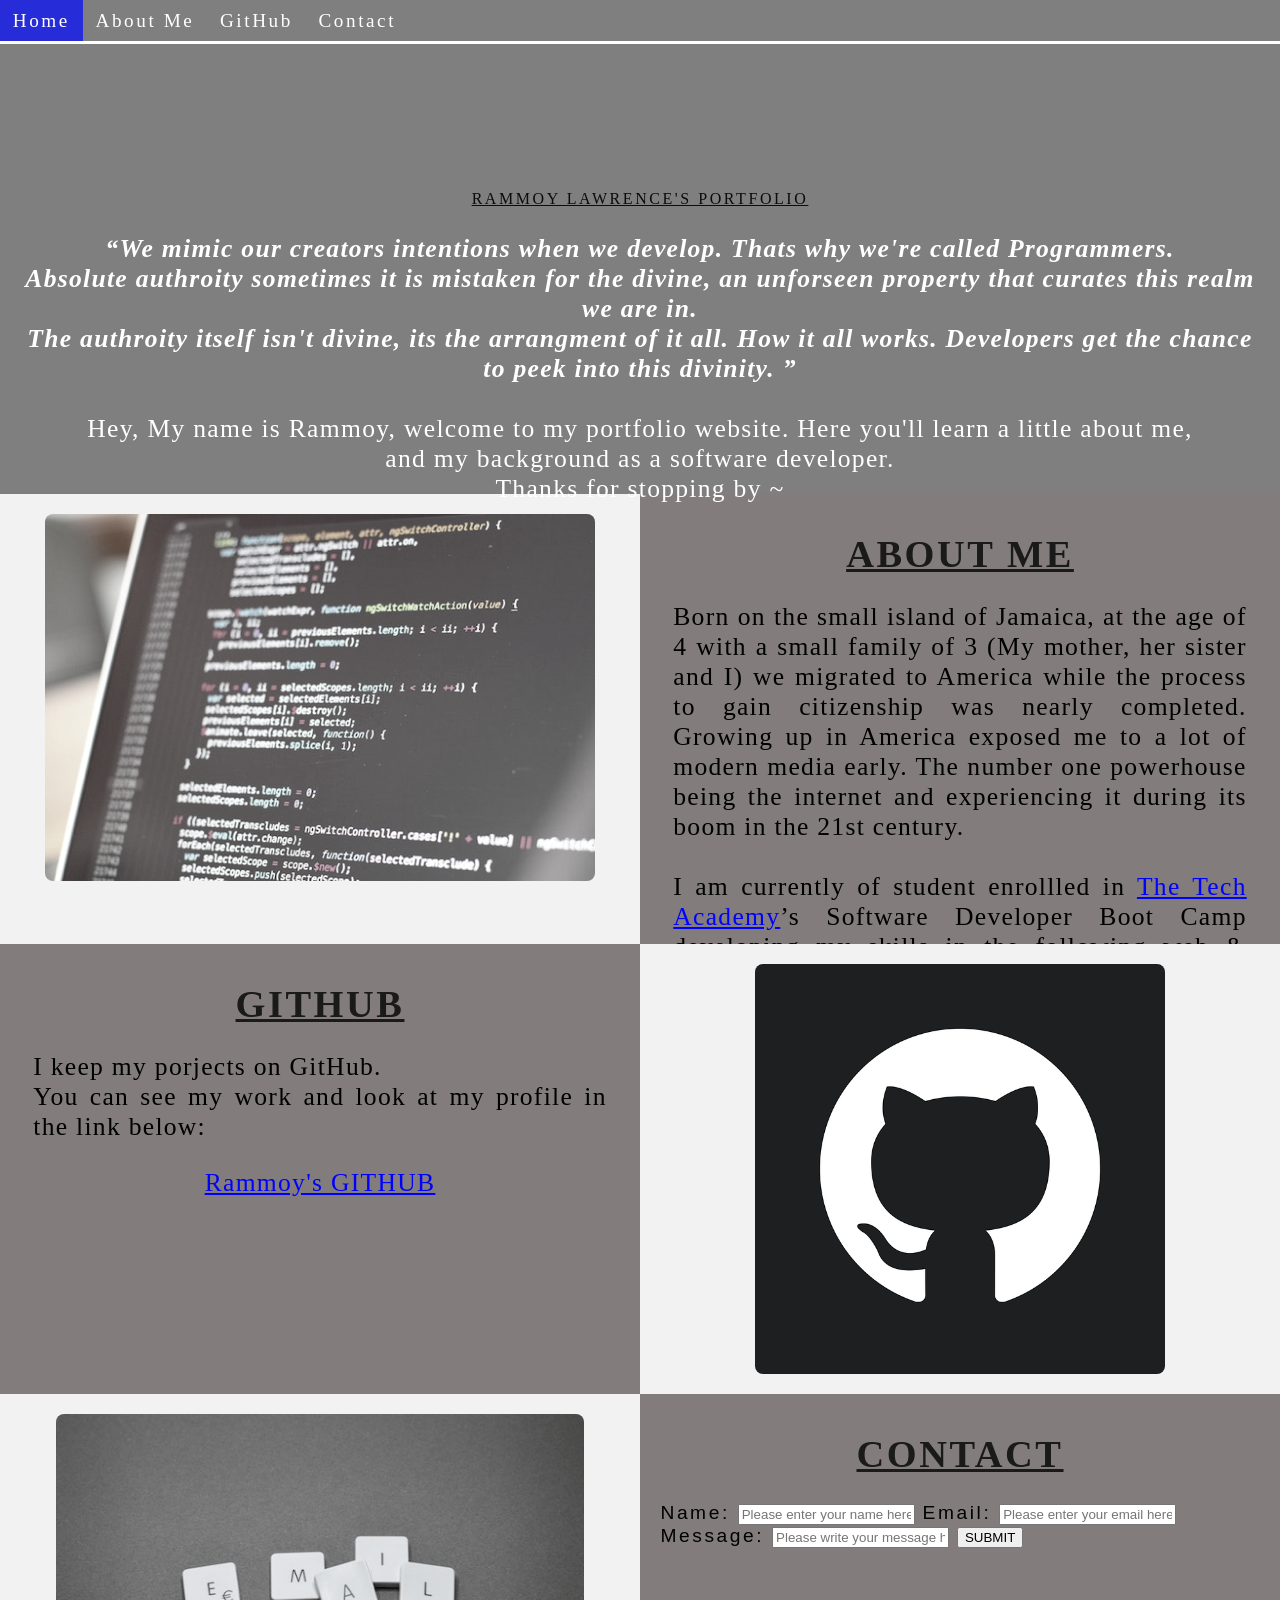
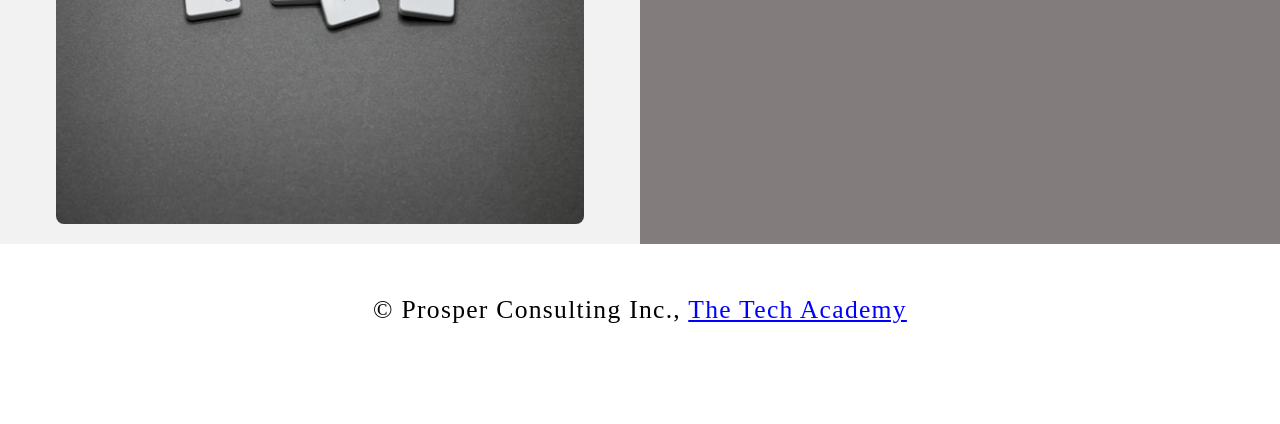
<file: Index.html>
<!DOCTYPE html>
<html>
    <!--Head-->
    <head>
        <meta charset="UTF-8">
        <meta name="viewport" content="width=device-width" />
        <title>Rammoy Lawrence</title>
        <link rel="stylesheet" type="text/css" href="./css/portfolio.css">
    </head>

    <!--Body-->
    <body class="Background">
        
        <!--Navbar-->
        <div class="Navbar">
            <a class="active" href="#Home">Home</a>
            <a href="#About_Me">About Me</a>
            <a href="#GitHub">GitHub</a>
            <a href="#Contact">Contact</a>
        </div>

        <!--Breaks inserted to add space between navbar and the first heading-->
        <br>
        <br>

        <!--Background video-->
        <div id="Home">
            <video autoplay muted loop id="Typing_Video">
                <source src="./Images/Typing.mp4" type="video/mp4">
                <!--Display message if video fails to run-->
                Your browser does not support HTML5 video.
            </video>
        </div>

        <!--Video text-->
        <div class="Video_Text">
            <h1 class="white-text">Rammoy Lawrence's Portfolio</h1>
            <strong>
                <p class="center">
                    <q>We mimic our creators intentions when we develop. Thats why we're called Programmers.
                        <br>Absolute authroity sometimes it is mistaken for the divine, an unforseen property that curates this realm we are in.
                        <br>The authroity itself isn't divine, its the arrangment of it all. How it all works. Developers get the chance to peek into this divinity.
                    </q>
                </strong>
                <br>
                    <br>Hey, My name is Rammoy, welcome to my portfolio website. Here you'll learn a little about me,
                    <br>and my background as a software developer.
                    <br> Thanks for stopping by ~
                </p>
        </div>

        <!--About section-->
        <div class="Row" id="About_Me">
            <!--Left column-->
            <div class="Column_2">
                <img src="./Images/pexels.png" alt="About Me as a Software Developer">
            </div>
            <!--Right column-->
            <div class="Column_1">
                <h1>About Me</h1>
                <p>
                    Born on the small island of Jamaica, at the age of 4 with a small family of 3 (My mother, her sister and I) we migrated to America while the process to gain citizenship was nearly completed. 
                    Growing up in America exposed me to a lot of modern media early. The number one powerhouse being the internet and experiencing it during its boom in the 21st century.
                <br>  
                <br>I am currently of student enrollled in <a href="https://www.learncodinganywhere.com" target="_blank">The Tech Academy</a>’s Software
                Developer Boot Camp developing my skills in the following web & programming languages: HTML, CSS, JavaScript, SQL, C# & more.
                <br>The jounrey to becoming a full stack developer has been an interesting & humbling one. I'm always ready to learn somethhing new & new ways of solving new/old problems. <a href="#Contact">Contact</a> me below!
                </p>
            </div>
        </div>

        <!--GitHub section-->
        <div class="Row" id="GitHub">
            <!--Left column-->
            <div class="Column_1">
                <h1>GitHub</h1>
                <p>
                    I keep my porjects on GitHub.
                    <br>You can see my work and look at my profile in the link below:
                    <br>
                    <p class="center"><a href="https://github.com/RammoyL" target="_blank">Rammoy's GITHUB</a></p>
                </p>
            </div>
            <!--Right column-->
            <div class="Column_2">
                <a href="https://github.com/RammoyL" target="_blank"><img src="./Images/github.png" alt="GitHub Logo"></a>
            </div>
        </div>

        <!--Contact section-->
        <div class="Row" id="Contact">
            <!--Contact image, left column-->
            <div class="Column_2 Column_tall">
                <img src="./Images/email.png" alt="Contact Me">
            </div>
            <!--Contact form, right column-->
            <div class="Column_1 Column_tall">
                <h1>Contact</h1>
                <!--This specifies where and how to send the form data; we are leaving it blank-->
                <form action="" method="POST"> <!-- Here we are utilizing a 3rd party service to submit the contact form data, insert your formspree endpoint in the action attribute -->
                    <label>Name:</label>
                        <input type="text" placeholder="Please enter your name here">
                    <label>Email:</label>
                        <input type="text" id="Email" name="Email" placeholder="Please enter your email here">
                    <label>Message:</label>
                        <input type="text" id="Message" name="Message" placeholder="Please write your message here">
                        <input type="submit" value="SUBMIT">
                </form>
            </div>
        </div>

        <!--Footer section-->
        <footer>
            <p>
                <p class="center">&copy Prosper Consulting Inc., <a href="https://www.learncodinganywhere.com/" target="_blank">The Tech Academy</a></p>
                <br>
            </p>
        </footer>
    </body>
</html>
</file>
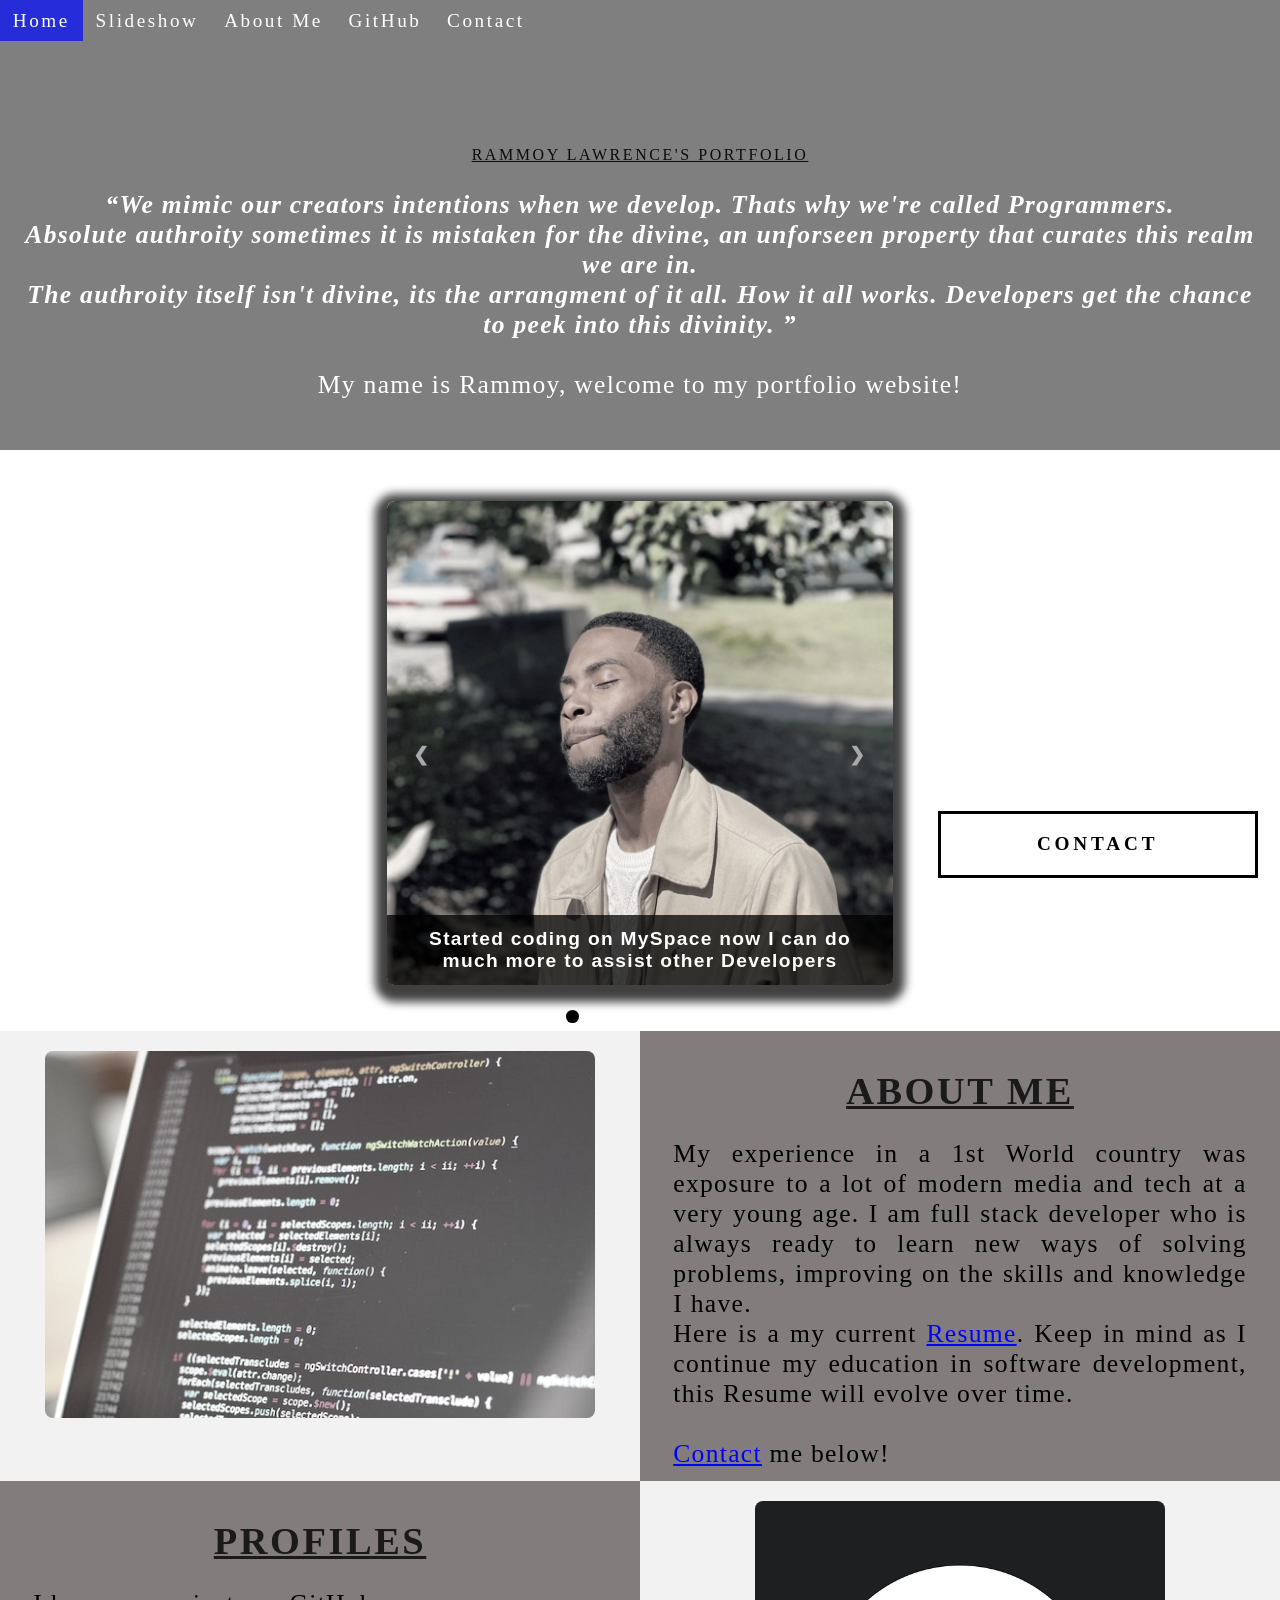
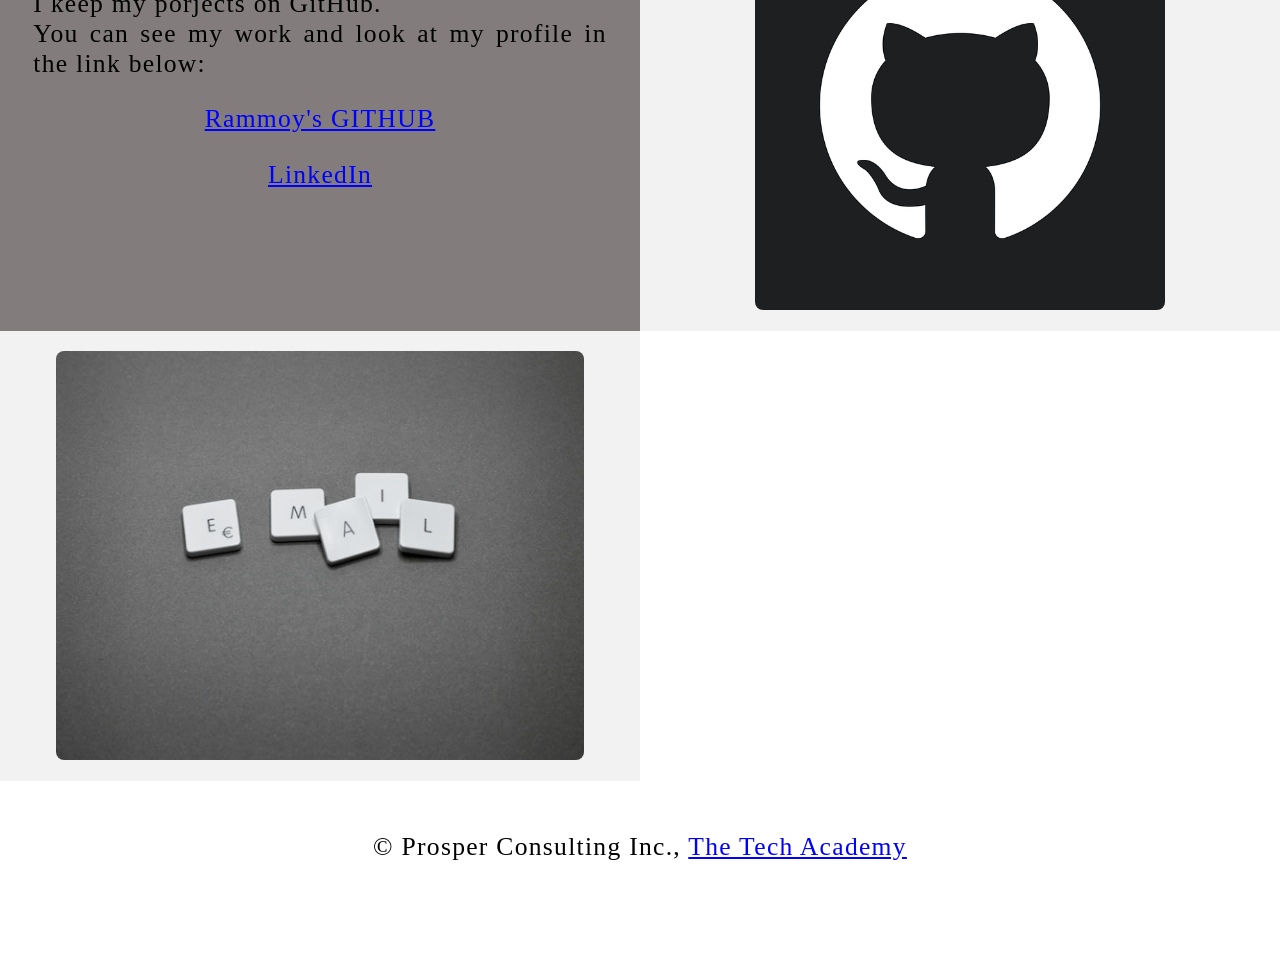
<file: index.html>
<!DOCTYPE html>
<html>
<!--Head-->

<head>
    <meta charset="UTF-8">
    <meta name="viewport" content="width=device-width" />
    <title>Rammoy Lawrence</title>
    <link rel="stylesheet" type="text/css" href="./css/portfolio.css">
</head>

<!--Body-->

<body class="Background">

    <!--Navbar-->
    <div class="Navbar">
        <a class="active" href="#Home">Home</a>
        <a href="#Slideshow">Slideshow</a>
        <a href="#About_Me">About Me</a>
        <a href="#GitHub">GitHub</a>
        <a href="#Contact">Contact</a>
    </div>

    <!--Background video-->
    <div id="Home">
        <video autoplay muted loop id="Typing_Video">
            <source src="./Images/Typing.mp4" type="video/mp4">
            <!--Display message if video fails to run-->
            Your browser does not support HTML5 video.
        </video>
    </div>

    <!--Video text-->
    <div class="Video_Text">
        <h1 class="white-text">Rammoy Lawrence's Portfolio</h1>
        <strong>
            <p class="center">
                <q>We mimic our creators intentions when we develop. Thats why we're called Programmers.
                    <br>Absolute authroity sometimes it is mistaken for the divine, an unforseen property that curates
                    this realm we are in.
                    <br>The authroity itself isn't divine, its the arrangment of it all. How it all works. Developers
                    get the chance to peek into this divinity.
                </q>
        </strong>
        <br>
        <br>My name is Rammoy, welcome to my portfolio website!
        </p>
    </div>

    <!--Slideshow section-->
    <div id="Slideshow">
        <div id="Slideshow_Background">
            <div id="Slideshow_Container">
                <!-- Slide 1 of 6 -->
                <div class="mySlides fade">
                    <img class="Slideshow_Images" src="./Images/profiepic.png" alt="personal picture">
                    <div class="text">Started coding on MySpace now I can do much more to assist other Developers</div>
                </div>
                <!-- Slide 2 of 6 -->
                <div class="mySlides fade">
                    <img class="Slideshow_Images" src="./Images/Python.png" alt="Python logo">
                    <div class="text">Its no surprise I find Python (the most popular programming langauge) fun to
                        utilize</div>
                </div>
                <!-- Slide 3 of 6 -->
                <div class="mySlides fade">
                    <img class="Slideshow_Images" src="./Images/HTML_CSS_and_JavaScript.png" alt="Full-Stack">
                    <div class="text">I am a full-stack software developer, <br> trained in:<br>HTML, CSS & JavaScript
                    </div>
                </div>
                <!-- Slide 4 of 6 -->
                <div class="mySlides fade">
                    <img class="Slideshow_Images" src="./Images/SQL_and_Database.png" alt="SQL logo">
                    <div class="text">Back end development, databases, SQL</div>
                </div>
                <!-- Slide 5 of 6 -->
                <div class="mySlides fade">
                    <img class="Slideshow_Images" src="./Images/C_Sharp_NET.png" alt="C# and .NET logo">
                    <div class="text">C#, .NET Franework, ASP.NET, and MVC</div>
                </div>
                <!-- Slide 6 of 6 -->
                <div class="mySlides fade">
                    <img class="Slideshow_Images" src="./Images/contactme.png" alt="Contact me">
                    <div class="text"><a class="white-text contact" onclick="openForm()">The web is all about
                            connections. Press the contact button to get started!</a></div>
                </div>
                <!-- Prev & Next button -->
                <a class="Previous" onclick="plusSlides(-1)">&#10094;</a>
                <a class="Next" onclick="plusSlides(1)">&#10095;</a>
            </div>
            <br> <!-- Adds a space between the slideshow images -->

            <!-- Slideshow dots (these are another way for users to navigate through the slideshow) -->
            <div style="text-align: center">
                <span class="dot" onclick="currentslide(1)"></span>
                <span class="dot" onclick="currentslide(2)"></span>
                <span class="dot" onclick="currentslide(3)"></span>
                <span class="dot" onclick="currentslide(4)"></span>
                <span class="dot" onclick="currentslide(5)"></span>
                <span class="dot" onclick="currentslide(6)"></span>
            </div>
        </div>
    </div>

    <!--About section-->
    <div class="Row" id="About_Me">
        <!--Left column-->
        <div class="Column_2">
            <img src="./Images/pexels.png" alt="About Me as a Software Developer">
        </div>
        <!--Right column-->
        <div class="Column_1">
            <h1>About Me</h1>
            <p>
                My experience in a 1st World country was exposure to a lot of modern media and tech at a very young age.
                I am full stack developer who is always ready to learn new ways of solving problems, improving on the
                skills and
                knowledge I have.
                <br>
                Here is a my current <a
                    href="https://docs.google.com/document/d/1x898V5w8qivCk4-SIgxhf0o_3N80mvV1vmj3-LqGNB8/edit?usp=sharing"
                    target="_blank">Resume</a>. Keep in mind as I continue my education
                in software development, this Resume will evolve over time.
                <br>
                <br>
                <a onclick="openForm()" class="contact">Contact</a> me below!
            </p>
        </div>
    </div>

    <!--GitHub section-->
    <div class="Row" id="GitHub">
        <!--Left column-->
        <div class="Column_1">
            <h1>Profiles</h1>
            <p>
                I keep my porjects on GitHub.
                <br>You can see my work and look at my profile in the link below:
                <br>
            <p class="center"><a href="https://github.com/RammoyL" target="_blank">Rammoy's GITHUB</a></p>
            <p class="center"><a href="https://www.linkedin.com/in/swdrammoyl/" target="_blank">LinkedIn</a></p>
            </p>
        </div>
        <!--Right column-->
        <div class="Column_2">
            <a href="https://github.com/RammoyL" target="_blank"><img src="./Images/github.png" alt="GitHub Logo"></a>
        </div>
    </div>

    <!--Contact form -->
    <div class="Row" id="Contact">
        <!--Contact image, left column-->
        <div class="Column_2 Column_tall">
            <img src="./Images/email.png" alt="Contact Me">
        </div>
        <!--Contact form, right column-->
        <div id="Contact">
            <button onclick="openForm()" class="Pop_Up_Button">CONTACT</button>
            <div class="form-popup" id="myForm">
                <form action="https://formspree.io/info@learncodinganywhere.com" method="POST" class="form-container">
                    <h1>Contact</h1>
                    <label for="name"><b>Name</b></label>
                    <input type="text" placeholder="Type your name here" name="name" required>
                    <label for="phone"><b>Phone</b></label>
                    <input type="text" placeholder="Type your phone number here" name="phone">
                    <label for="email"><b>Email</b></label>
                    <input type="text" placeholder="Type your email address here" name="email" required>
                    <label for="message"><b>Message</b></label>
                    <input type="text" placeholder="Type your message here" name="message">

                    <button type="submit" class="btn">SUBMIT</button>
                    <button type="button" class="btn cancel" onclick="closeForm()">CLOSE</button>
                </form>
            </div>
        </div>
    </div>

    <!--Footer section-->
    <footer>
        <p>
        <p class="center">&copy Prosper Consulting Inc., <a href="https://www.learncodinganywhere.com/"
                target="_blank">The Tech Academy</a></p>
        <br>
        </p>
    </footer>
    <script src="./JS/portfolio.js"></script>
</body>

</html>
</file>
<file: css/portfolio.css>
/***** GENERAL STYLING *****/

html {
    scroll-behavior: smooth; /*This ensures that the page scrolling is smooth when the buttons on the nav bar is clicked */
}

/* Body */
body {
    margin: 0%;  /* This ensures our site displays all the way to the edge of the browser screen */
    opacity: 1;
    transition: 3s opacity;
    letter-spacing: .2vw;
    font-family: Avant Garde, Helvetica;
    font-size: 1.5vw;
    overflow-x: hidden; /* This prevents the horizontal scroll bar from appearing when the quote is hovered over */
    user-select: none; /* prevents the text on the webpage from being highlighted by the user */
}

/* This section contributes to the fade effect for the page that occurs when the page is loaded */
body.fade-out {
    opacity: .1; /* This sets the level of opacity at the start of page load */
}

/* Heading 1 elements */
h1 {
    text-transform: uppercase; /* Capitalizing all h1 headings */
    font-family: "Trebuchet MS", Optima; /* Sets the font family of all h1 headings */
    text-align: center; /* Centering all h1 elements */
    margin-top: 3%; /* Adds a small margin above h1 elements */
    color: #1a1a1a;
    text-decoration: underline; 
}

/* Heading 1 element hover effect */
h1:hover {
    filter: drop-shadow(16px 16px 20px red) invert(85%); /* Adds a slightly gray filter to the h1 headings when hovered over */
    transform: scale(1.1); /* When the h1 elements are hovered over they increase in size by 1.1 */
    transition: transform 1s; /* This causes the transformation to last 1 second */
}

/* Styling for portfolio title text */
.white-text {
    color: rgb(12, 12, 12); /* This is used to change the color of the portfolio title text */
    font-family:Cambria, Cochin, Georgia, Times, 'Times New Roman', serif;
    font-size: medium;
    font-weight: lighter; /* This makes the portfolio title text "lighter"*/
    padding-top: 10vh;  
}

/* Paragraph elements */
p {
    font-family: 'Times New Roman', Times, serif;
    text-align: justify; /* Justify text within paragraph elements */
    letter-spacing: .1vw; /* This expands the text slightly */
    font-size: 12px;
    padding-left: 1vw; /* Adds padding equal to 1% of viewport width*/
    padding-right: 1vw; /* Adds padding equal to 1% of viewport width */
}

/* Paragraph element hover effect */
p:hover {
    transition: transform 1s; /* This makes the transform effect last 1 second */
	transform: scale(1.01); /* This makes the paragraphs increase slightly in size when hovered over */
}

/* Center class - this applies to all elements with the class "center" */
.center {
    text-align: center; /* This center aligns the text */
}

/* Center class hover effect - This only affects the quote, github link, and footer */
.center:hover {
    transition: transform 2s; /* This makes the transform effect last 2 seconds */
    transform: scale(1.1); /* This makes the elements with class "center" increase in size by 1.1 when hovered over */
}

/* Anchor elements */
a {
    color: blue; /* This ensures all links are blue */
    cursor: pointer;
    text-decoration: underline; /* ensures all links are underlined */
}

/* Quotation elements */
q {
    font-style: italic; /* This makes the quote italicized */
}

/* Image elements */
img {
    filter: grayscale(75%); /* This rids our pictures of 75% of their color */
    border-radius: 8px; /* Gives all images slightly rounded corners */
    max-width: 100%; /* Ensures all images stay within the width of their container */
    max-height: 100%; /* Sets the height of all images */
    display: block; /* By specifying block display we can ensure our images are able to be centered */
    margin: auto auto auto auto;
}

/* Image element hover effects */
img:hover {
	filter: grayscale(5%);  /* Brings back most of the image's color when hovered over */
    transition: transform 1s; /* Transition lasts 1 second */
	transform: scale(1.09); /* Image is increased slightly when hovered over */
}

/* The @media rule is used in media queries to apply different styles for different media/types of devices */
/* On screens 576px and smaller the images will be 100px tall and centered vertically in the column */
@media screen and (max-width: 576px) {
    img {
        height: 100px;
        margin-top: 150px;
    }
}

/* Styling for footer element */
footer {
    padding: 2%; /* This gives the footer padding that is equal to 2% of the width of the element's area */
    background-color: white;
}
/***** END OF GENERAL STYLING *****/

/***** NAVBAR STYLING *****/
.Navbar {
    overflow: hidden; /* This ensures that any content that overflows beyond the boundary of our nav bar is not displayed */
    background-color: rgb(127, 127, 127); /* This colors the navbar black */
    position: fixed; /* This keeps the navbar at the top of the screen as we scroll */
    top: 0; /* This ensures no space is displayed above the navbar */
    width: 100%; /* This makes the navbar span the entire width of the page */
    z-index: 1; /* This ensures other elements don't display over the navbar */
    -webkit-animation: moveNav 5s; /* This applies the moveNav animation below for Safari 4.0 - 8.0 */
    animation: moveNav 5s; /* This applies the moveNav animation for all other browsers */
}

/* moveNav animation effect for moving the nav bar in from the left of the screen */
@keyframes moveNav {
    from {left: -100vw;} /* The navbar is starting off screen to the left */
    to {left: 0vw;} /* This moves the navbar into place on the screen */
}

/* Navbar links */
.Navbar a {
    float: left; /* This specifies that the text floats on the left on the navbar */
    display: block; /* This ensures that other text will be displayed on the same line or row, instead of a new line */
    color: white; /* This is the font color for text on our navbar */
    padding: .75vw 1vw; /* This adds padding around our text */
    text-decoration: none; /* This gets rid of the underlines under the text on our navbar */
    font-family: 'Times New Roman', Times, serif; /* This specifies the font family for text on our navbar */
    font-size: 1.5vw; /* This specifies the font size for text on our navbar */
    text-align: center; /* This centers the text within its container */
    position: relative; /* This sets the text relative to its normal positioning, allowing us to use the animation below */
    -webkit-animation: moveNavText 5.75s; /* Animation for Safari 4.0 - 8.0 */
    animation: moveNavText 5.75s; /* Applies the moveNavText animation for 5.75s */ 
}

/* moveNavText animation effect for moving the navbar text from above the view to the navbar */
@keyframes moveNavText {
    from {top: -100vw;} /* This sets the navbar text 100% above the viewport */
    to {top: 0vw;} /* This lowers the navbar text onto the navbar */
}

/* Screens 576px and smaller will display navbar links equally distributed */
@media screen and (max-width: 576px) {
    .Navbar a{
        width: 25%; /* This makes each link take up 1/4 of the navbar */
        font-size: 12px;
    }
}

/* Navbar hover effects */
.Navbar a:hover {
    background-color: #79cedb; /* Defines the background color that will display when you hover over the link */
    color: rgb(247, 245, 245); /* This defines the font color that will display when navbar a elements are hovered over */
    font-weight: bold; /* This makes the text on the navbar bold when hovered over */
    cursor: pointer;
    transition: 0.5s ease-in;
}

/* Navbar home button */
.Navbar a.active { /* This targets the a element on the navbar with the "active" class */
    background-color: rgb(38, 44, 215);
}
/***** END OF NAVBAR STYLING *****/

/***** VIDEO STYLING *****/
/* Formatting for background video */
#Typing_Video {
    position: fixed;
    /* This fixes the video to the page */
    right: 0;
    /* This ensures there is no space between the edge of the video and the edge of the page */
    bottom: 0;
    /* This ensures no space between the bottom of the video and the bottom of the page */
    min-width: 100%;
    /* This ensures the video is displayed across the full width of the page */
    z-index: -1;
    /* This places the video behind the other elements on the page */
}

/* Screens that are 576px and smaller will not display the background video */
@media screen and (max-width: 576px) {
    #Typing_Video {
        display: none;
    }
}

/* Texts over the video */
.Video_Text {
    background: rgba(0, 0, 0, 0.5);
    /* This provides a semi-transparent background for the text to sit over */
    color: white;
    /* Makes the font color white */
    width: 100%;
    height: 50vh;
    /* Ensures the video-text container fills the width of the video */
    padding-top: 2vh;
    /* This adds padding around the video-text container so that the background goes slightly beyond the text */
    position: relative;
    /* This sets the text relative to its normal positioning, allowing us to use the animation below */
    -webkit-animation: moveVideoText 5.75s;
    animation: moveVideoText 5.75s;
}

/* This animation effect causes the overlay video text to move up from the bottom of the page upon page load */
@keyframes moveVideoText {
    from {top: -100vw;} /* This sets the position of the video text to above the viewport */
    to {top: 0vw;} /* This moves the video text to the normal positioning on the viewport */
}
/***** END OF VIDEO STYLING *****/

/***** Slideshow Styling *****/
#Slideshow_Background {
    background: rgba(255, 255, 255, 0.35); /* This creates a slightly transparent white background that's palced over the video in the background */    
}

.mySlides{
    display: none; /* This prevents the images from being displayed, we will use JS to display these */
}

/* Slideshow section / container */
#Slideshow_Container {
    width: 39.5vw; /* Relative sizing of the container for the slidewshow set to 39.5% of the viewport width */
    height: auto; /* The height of the container is automatically adjusted based on the content it is displaying */
    padding-top: 4%; /* Adds a small padding to the top of the slideshow container */
    position: relative; /* This sets the container relative to its normal positioning */
    margin:auto; /* This will horizontally center the container on the page */
}

/* Remove the underline from the previous and next buttons on the slideshow */
#Slideshow_Container a {
    text-decoration: none;
}

/* Images contained within the slideshow */
.Slideshow_Images {
    vertical-align: middle; /* This centers the images vertically within the slideshow container */
    height: auto; /* The height of the images is automatically adjusted based on the content, ie if your images are different sizes, they will display as different sizes */
    box-shadow: 0px 5px 10px 12px rgba(0, 0, 0, .75); /* Adds a shadow around the slideshow images */
    width: 100%; /* The width of the images is automatically adjusted based on the content */
}

/* Next and previous buttons */
.Previous, .Next {
    cursor: pointer; /* Changes the mouse to a pointer when the buttons are selected */
    position: absolute; /* This makes the next and previous buttons positioned relative to the slideshow container */
    top: 50%; /* This moves the buttons up in the slideshow container */
    width: auto; /* The width of the buttons is automatically adjusted based on the content */
    padding: 2vw; /* Adds padding equal to 2% of the viewport width */
    color: darkgray; 
    font-weight: bold;
    font-size: 1.5vw;
    border-radius: 0 3px 3px 0; /* Adds a slightly rounded border on the top and bottom right corners */
    user-select: none; /* This property makes it so that the user cannot highlight the text */
    transition: 0.6s ease; /* This specifies the details of the hover transition for these elements */
}

/* Positioning the next button on the right hand side */
.Next {
    right: 0; /* This moves the next button to the right side of the slideshow container */
    border-radius: 3px 0 0 3px; /* This changes the border radius on the next button to the top and bottom left of the button */
}

/* Hover effect on slide show buttons */
.Previous:hover, .Next:hover {
    background-color: rgba(0, 0, 0, 0.8); /* Makes the background of the arrows a transparent gray color */
    color: white; /* Makes the arrows white when hovered over */
}

/* Slideshow text */
.text {
    color: white; 
    padding: 1vw;
    position: absolute; /* This ensures the text is positioned within the image */
    bottom: 0; /* This property sets the text at the bottom of the image */
    width: 100%; /* The element covers the full width of the image */
    text-align: center; /* The text is center aligned within the image */
    font-family:'Segoe UI', Tahoma, Geneva, Verdana, sans-serif;
    letter-spacing: .1vw; /* This gives slight spacing between the letters */
    font-size: 1.5vw; /* Font size is relative to the size of the viewport width */
    background-color: rgba(0, 0, 0, 0.75); /* Gives a slightly transparent black background */
    font-weight: bold;
    border-radius: 0px 0px 7px 7px; /* Gives the text background rounded corners on the bottom left and right corners */
}

/* Styling of the dots under the slideshow */
.dot {
    cursor: pointer; /* The cursor changes to pointer when hovered over the dots */
    height: 1vw; /* The dots are sized relative to the viewport width */
    width: 1vw;
    margin: .25vw; /* adds additional spacing between the dots */ 
    background-color: white; /* Makes the dots white */
    border-radius: 50%; /* Makes the dots circles by rounding each corner */
    display: inline-block; /* Allows the dots to sit next to eachother rather than on a new line */
    transition: background-color 0.6s ease; /* When clicked on the dots transition to a different color when clicked or hovered over (the affect is defined below) */
    z-index: 1; /* This ensures the dots will be displayed above any other elements */
}

/* Hover effect for slideshow dots */
.active, .dot:hover {
    background-color: black; /* Sets the color of the dots when active or hovered over */
}

/* Fading animation for slideshow */
.fade {
    animation-name: fade; /* Fade animation is defined below */
    animation-duration: 1.5s; /* The animation lasts 1.5 seconds */
    -webkit-animation-name: fade; /* Same as above for Safari 4.0-8.0 */
    -webkit-animation-duration: 1.5s;
}

@-webkit-keyframes fade {
    from {opacity: .4;} 
    to {opacity: 1;} 
}

@keyframes fade {
    from {opacity: .4;} /* Image starts transparent */
    to {opacity: 1;} /* Image ends opaque */
}
/***** End Slideshow Styling *****/

/***** TABLE STYLING -  this section covers the styling of the columns and rows within the table *****/
* { /* The asterisk is a universal selector that applies this effect to all elements on the page */
    box-sizing: border-box; /* This creates a box with a border within which we will place most of our text */
} 

.Column_1 {
    float: left;
    width: 50%; /* This ensures the column takes up half of the page width */
    padding: 1.6%;
    height: 450px; /* This sets the height of the column to 400px -  this may need to be adjusted depending on the text you enter */
    background-color: #827c7c; /* Sets the background color of the columns with class Column_1 */
}

/* Screens 576px and smaller will display a scroll bar if the text overflows the column height */
@media screen and (max-width: 576px) {
    .Column_1 {
        overflow: auto;
    }
}

.Column_2 {
    float: left;
    width: 50%;
    padding: 1.6%;
    height: 450px;
    background-color: #f2f2f2;
}
/* This inserts something after the content of selected elements (in this case the elements with class "Row") */
.Row:after {
	content: ""; /* By leaving this blank, we are allowing the footer (covered lower down) to be displayed - removing it makes the footer overwrite a column */
	display: table; /* The display property specifies the type of display behavior; the table value tells the browser to treat the element as a table */
	clear: both; /* This clears any other elements from floating on the left or the right of an element */
}
/***** END OF TABLE STYLING *****/

/***** CONTACT FORM STYLING *****/
/* Button used to open the contact form - fixed at the bottom of the page */
.Pop_Up_Button {
    position: fixed; /* The element is positioned relative to the viewport and stays in the same location no matter what */
    bottom: 1.75vw; /* Positions the button slightly up from the bottom of the viewport */
    right: 1.75vw; /* Positions the viewport slightly right from the side of the viewport */
    width: 25vw; /* Sets the width relative to the viewport width */
    background-color: white; /* Sets the background color of the button to white */
    color: black; /* Sets the color of the button text to black */
    border: solid black; /* This makes a solid black border around the button */
    cursor: pointer; /* This changes the cursor when hovered over the button to a pointer */
    -webkit-animation: movePopup 5s; /* Animation for 5 seconds for Safari 4.0-8.0 */
    animation: movePopup 5s; /* Animation set for 5 seconds */
}

/* movePopup animation moves the button from off the right side of the screen to its fixed location on the viewport */
@keyframes movePopup {
    from {right: -40vw;} 
    to {right: 1.75vw;}
}

@-webkit-keyframes movePopup {
    from {right: -40vw;} 
    to {right: 1.75vw;}
}

/* Styling for the contact form */
.form-popup {
    z-index: 8; /* This z-index ensures the contact form shows above all other elements on the page */
    display: none; /* Set the display to none, we will use JavaScript to show the contact form */
    position: fixed; /* The form stays in the same location no matter what */
    bottom: .5vw; /* Slightly up from the bottom of the viewport */
    right: .5vw; /* Slightly in from the right side of the viewport */
}
/* Form styling */
.form-container {
    max-width: 49vw; /* Relative sizing of the form container - 49% of the viewport width */
    padding: 1vw; /* Adds padding between the form-popup and the form-container */
    background-color: white; 
}

/* Input fields */
.form-container input[type=text] {
    width: 100%; /* The input boxes completely fill the width of the form-container */
    padding: .93vw; /* Adds padding to the input boxes */
    margin: .6vw 0 .6vw 0; /* Adds space between the input boxes and the labels */
    border: none; /* Removes the border from the input boxes */
    background: Gainsboro; /* Sets the background color of the input boxes */
    font-size: 1vw; /* Relative font sizing based on the width of the viewport */
}

/* General styling for all buttons */
button {
    font-family: "Trebuchet MS", Optima;
    letter-spacing: .3vw; /* Adds slight spacing between the letters */
    font-size: 1.5vw; /* Relative sizing of text */
    font-weight: bold; 
    padding: 1.5vw; /* Adds padding to the text in the button */
    cursor: pointer; /* Changes the cursor to pointer over button elements */
    width: 100%; /* Sets the width of the buttons to 100% of their containers */
    height: auto; /* Allows the height to be resized depending on the content showing */
}

/* Hover effect for contact and submit buttons */
button:hover, .form-container .btn:hover {
    color: white; /* This makes the text in the buttons white when hovered over */
    background-color: rgb(19, 5, 221); /* The background of the button changes to black when hovered over */
    transition-duration: 1s; /* This makes the transition last 1 second */
    -webkit-transition-duration: 1s; /* For Safari 4.0-8.0 */
    border-color: silver; /* The border turns silver when the button is hovered over */
}

/* Submit button */
.form-container .btn {
    background-color: rgb(143, 136, 136); 
    color: black;
    border-color: black;
    margin-bottom: 1vh; /* Adds space between the submit button and the close button */
}

/* Close button */
.form-container .cancel {
    background-color: black;
    color: white;
    border-color: gray;
}

/* Styling for close button on hover */
.form-container .cancel:hover {
    color: white;
    background-color: darkred;
    transition-duration: 1s;
    -webkit-transition-duration: 1s;
    border-color: black;
}
/***** End of Contact Form Styling *****/

/***** Media Query Section *****/
/*Media rules for paragraph font size for different screen sizes*/
@media screen and (max-width: 527px) {
    p {
        font-size: 3.75vw;
    }
}

@media screen and (min-width: 528px) and (max-width: 660px) {
    p {
        font-size: 3.5vw;
    }
}

@media screen and (min-width: 661px) and (max-width: 799px) {
    p {
        font-size: 2.75vw;
    }
}

@media screen and (min-width: 800px) and (max-width: 924px) {
    p {
        font-size: 2.5vw;
    }
}

@media screen and (min-width: 925px) and (max-width: 1050px) {
    p {
        font-size: 2.25vw;
    }
}

@media screen and (min-width: 1051px) and (max-width: 1310px) {
    p {
        font-size: 2vw;
    } 
}

@media screen and (min-width: 1311px) and (max-width: 1535px) {
    p {
        font-size: 1.75vw;
    }
}

@media screen and (min-width: 1536px) and (max-width: 2269px) {
    p {
        font-size: 1.5vw;
    }
}

@media screen and (min-width: 2270px) {
    p {
        font-size: 1.35vw;
    }
}

/*Media rule for navbar links for different screen sizes*/
/* Screens 1080px and smaller will display navbar links equally distributed */
@media screen and (max-width: 1080px) {
    .Navbar a{
        width: 20%; /* This sets each navbar link to 1/5 of the navbar */
        font-size: 2.5vw;
    }
}

/* Media rules to enlarge the font of the white text for smaller screens */
@media screen and (max-width: 1080px) {
    .quote{
        font-size: 3.5vw;
    }

    .white-text {
        font-size: 4.5vw;
    }
}

/* Media rules to increase the size of the columns for larger screens */
@media screen and (min-width: 1725px) {
    .Column_1 {
        height: 550px;
    }
    .Column_2 {
        height: 550px;
    }
}


/*Media rule to remove margin-top from h1 elements for extra large screens (so that the paragraph text fits in the column*/
@media screen and (min-width: 2000px) {
    h1{
        margin-top: 0;
    }
}
/***** End of Media Query Section *****/
</file>
